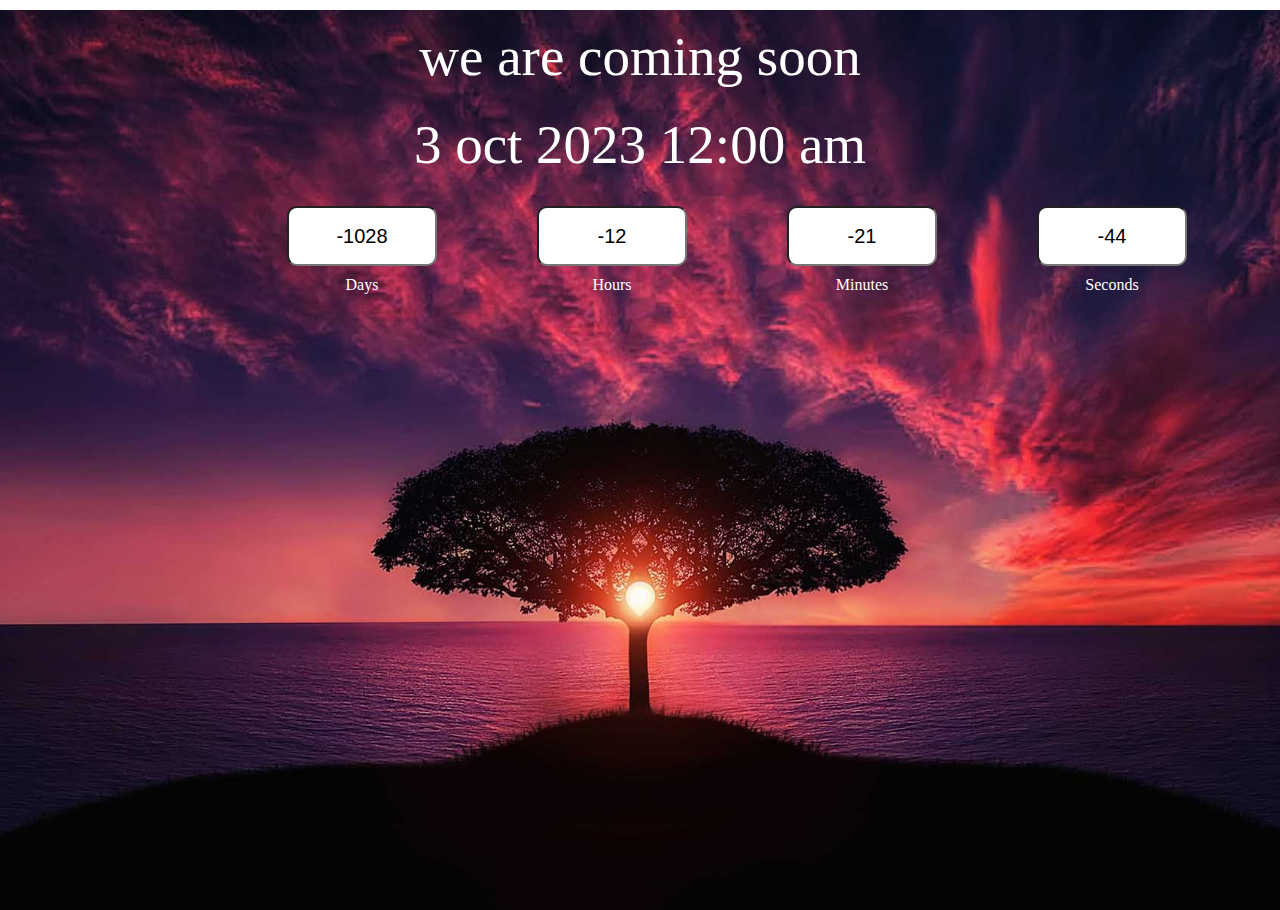
<file: coundown/index.html>
<!DOCTYPE html>
<html lang="en">
<head>
    <meta charset="UTF-8">
    <meta http-equiv="X-UA-Compatible" content="IE=edge">
    <meta name="viewport" content="width=device-width, initial-scale=1.0">
    <title>COUNTDOWN</title>
    <link rel="stylesheet" href="style.css">
</head>
<body>
 
    <div class="main">
       <div class="title">we are coming soon</div>
       <div class="title" id="end-date">25 feb 2023 10:15PM</div>

       <div class="col">
           <div>
            <input type="text" readonly value="0">
            <br>
            <label for="">Days</label>
           </div>
           <div>
            <input type="text" readonly value="0">
            <br>
            <label for="">Hours</label>
           </div>
           <div>
            <input type="text" readonly value="0">
            <br>
            <label for="">Minutes</label>
           </div>
           <div>
            <input type="text" readonly value="0">
            <br>
            <label for="">Seconds</label>
           </div>
           
       </div>
    </div>
  
<script src="script.js"></script>
</body>
</html>
</file>
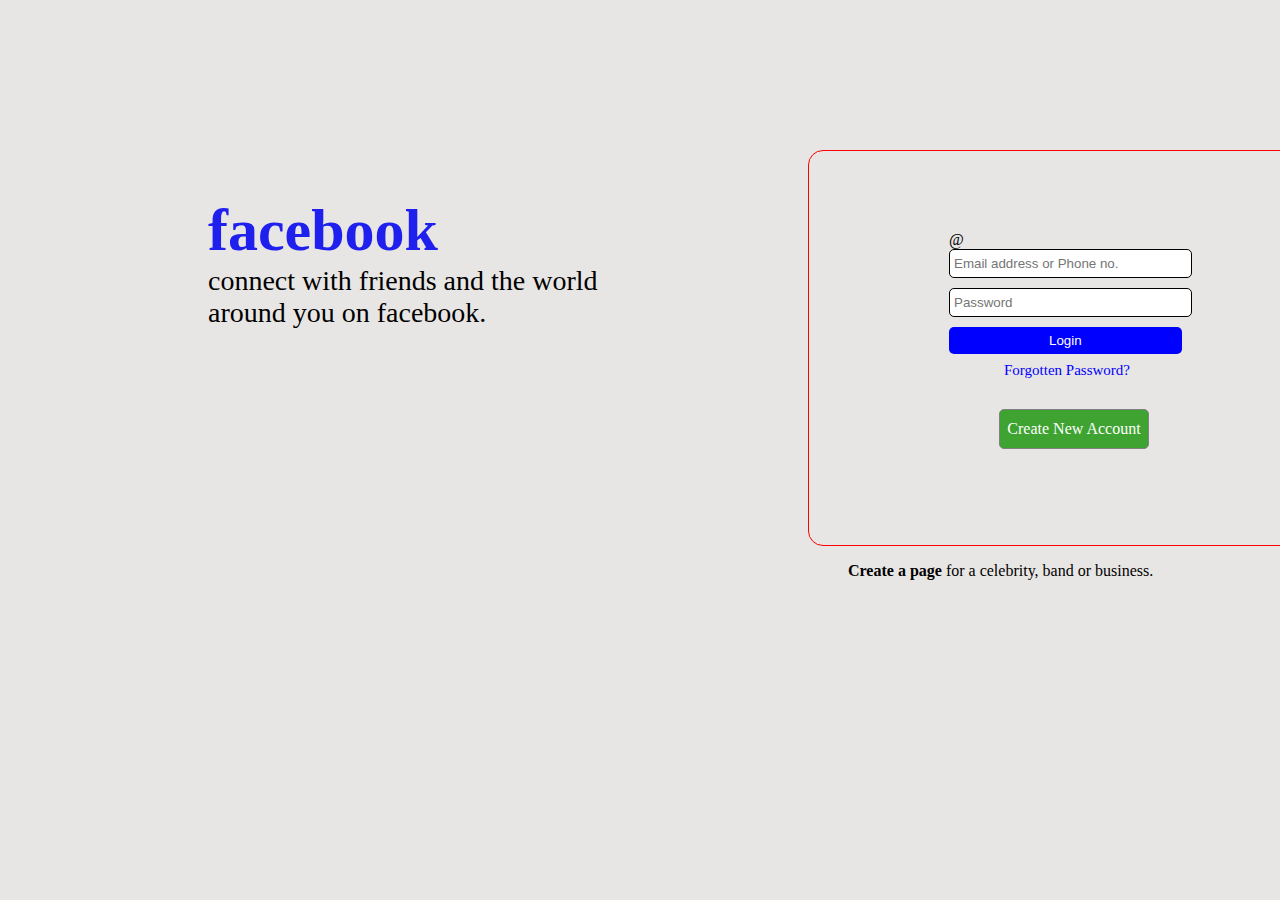
<file: fb login/index.html>
<!DOCTYPE html>
<html lang="en">
<head>
    <meta charset="UTF-8">
    <meta http-equiv="X-UA-Compatible" content="IE=edge">
    <meta name="viewport" content="width=device-width, initial-scale=1.0">
    <title>facbook</title>

    <link rel="stylesheet" href="style.css">
    
</head>
<body>
    
<div id="top">

<span id="icon">&#64;</span>

    <div>
        <input type="text" placeholder="Email address or Phone no." id="email" class="inf">

    </div>

    <div>
        <input type="text" placeholder="Password" id="password" class="inf">
   </div>

   <button id="btn"> Login </button>

   <p id="forget"> Forgotten Password?</p>

   <p id="create"> Create New Account </p>
   
    
 </div>
    
 <p id="page"><b>Create a page</b> for a celebrity, band or business.</p>

 <div>
     <p id="facebook">facebook</p.>

     <p id="para">connect with friends and the world<br> around you on facebook.</p>

 </div>
 

</body>
</html>
</file>
<file: coundown/style.css>
*{
    margin: 0%;
    padding: 0%;
    box-sizing: border-box;
   
}

.main{
    width: 100%;
    height: 100vh;
    background-size: cover;
    background-position: center;
    background-image: url("pic.jpg");
}

.title{
    color: white;
    font-size: 55px;
    text-align: center;
    padding-top: 15px;
    flex-direction: column;
    margin: 10px;
}
.col{
    width: 1474px;
    display: flex;
    justify-content: center;
    color: white;
}

.col div{
    width: 250px;
    text-align: center;
}
input{
    height: 60px;
    width: 150px;
     margin: 20px;
     margin-bottom: 10px;
     border-radius: 10px;
     text-align: center;
     font-size: 20px;
}
</file>
<file: fb login/style.css>
body{
    background-color:#e8e6e4;
}
 #top{
    border: 1px solid red;
    width: 300px;
    height: 400%;
    padding: 80px;
    padding-left: 140px;
    border-radius: 15px;
    margin-left: 800px;
    margin-top: 150px;
    background-color: none;
   
}

#email{
padding: 6px 60px 6px 4px;
border-radius: 5px;
margin-bottom: 10px;
border: 1px solid black;
}

#password{
    padding: 6px 60px 6px 4px;
    border-radius: 5px;
    margin-bottom: 10px;
    border: 1px solid black;
}

#btn{
    padding-left: 100px;
    padding-right: 100px;
    border-radius: 5px;
    padding-top: 6px;
    padding-bottom: 6px;
    background-color: #0000ff;
    color: white;
    cursor: pointer;
    border:  #0000ff;
}

#forget{
    margin-top: 8px ;
    margin-left: 55px;
    color: #0000ff;
    font-size: 15px;
}

#create{
    
    border: 1px solid gray;
    text-align: center;
    margin-right: 100px;
    margin-left: 50px;
    margin-top: 30px;
    cursor: pointer;
    background-color: #3ea330;
    color: white;
    padding: 10px 6px;
    border-radius: 5px;
    
}
#page{
   padding-left:840px;
}
#facebook{
    font-size: 60px;
    font-weight: bolder;
    margin-top: -400px;
    margin-left: 200px;
    color: #2020ee;
}

#para{
    font-size: 28px;
    margin-left: 200px;
    margin-top:-60px;
}
</file>
